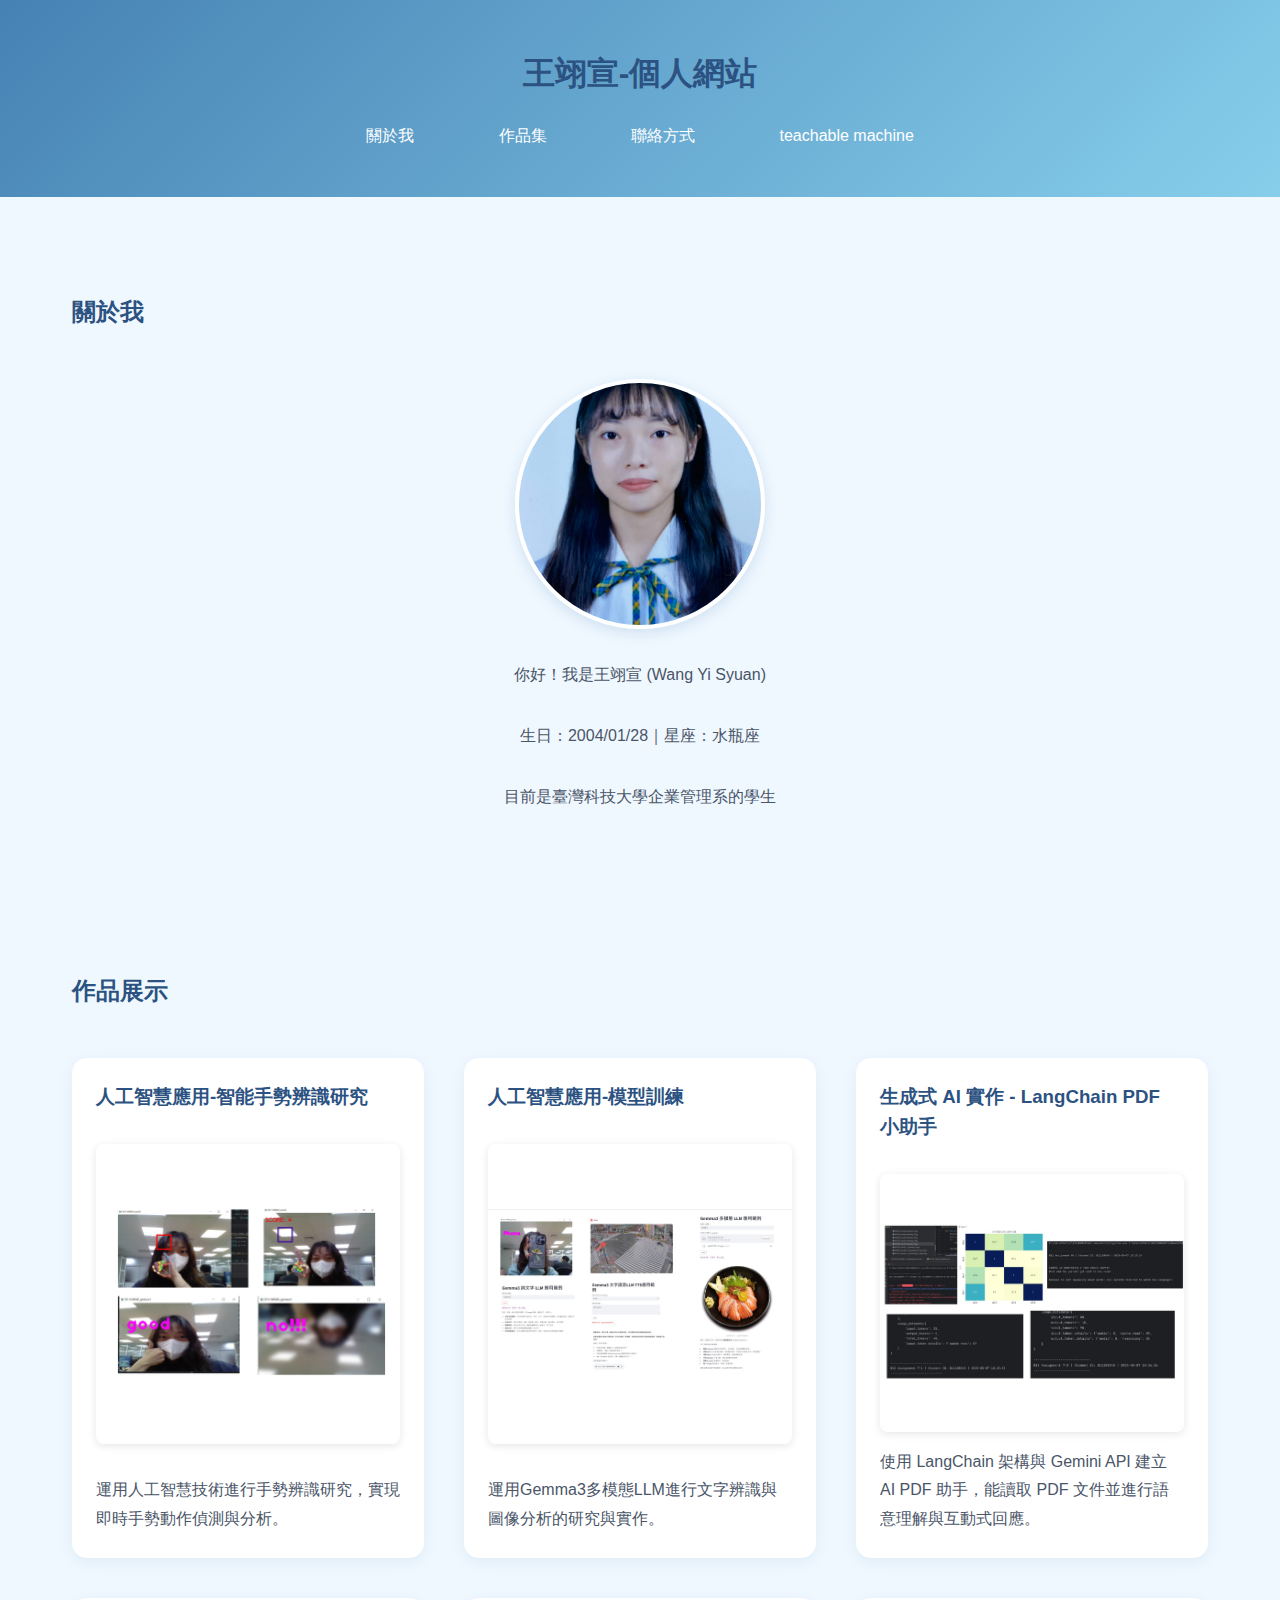
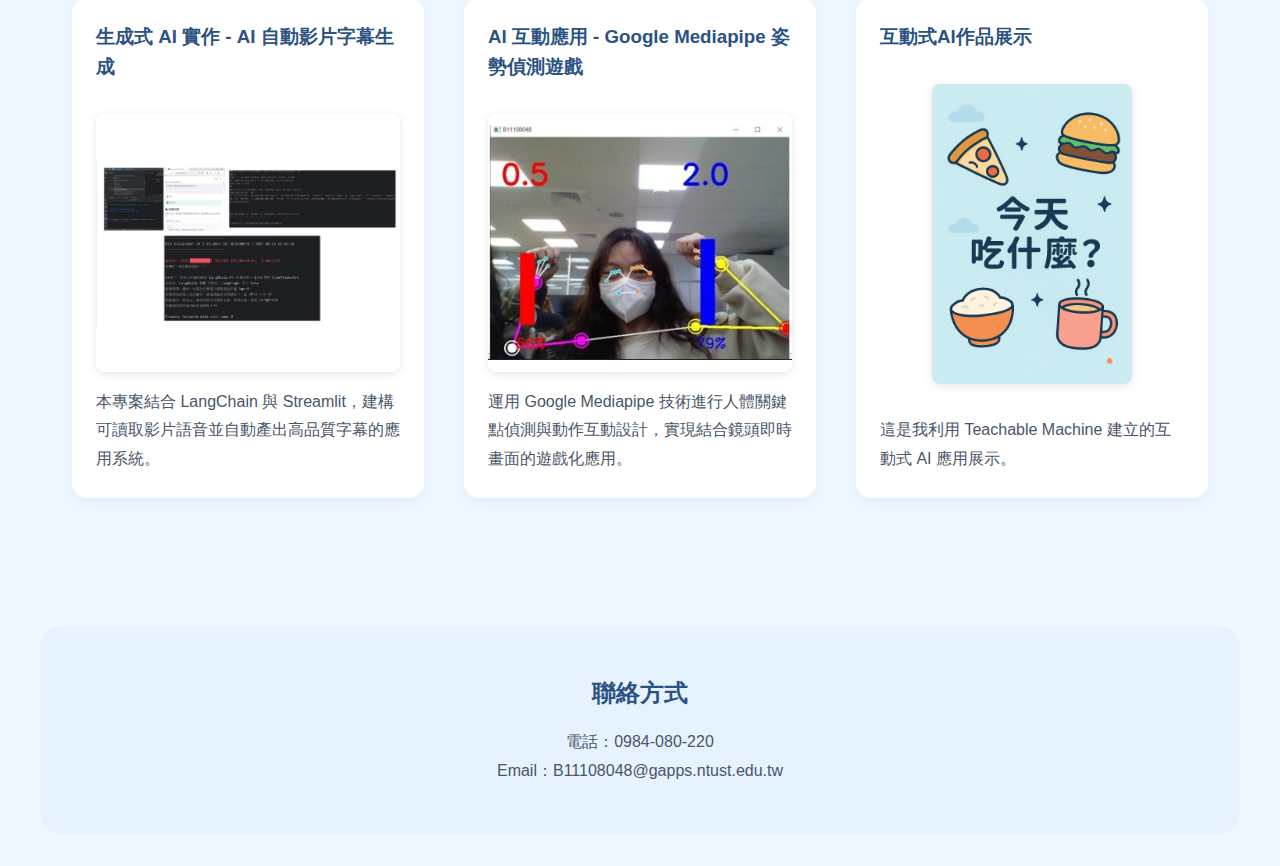
<file: index.html>
<!DOCTYPE html>
<html lang="zh-Hant">
<head>
  <meta charset="UTF-8" />
  <meta name="viewport" content="width=device-width, initial-scale=1.0"/>
  <title>王翊宣-個人網站</title>
  <link rel="stylesheet" href="style.css" />
</head>
<body>
  <header>
    <h1>王翊宣-個人網站</h1>
    <nav>
      <a href="#about">關於我</a>
      <a href="#projects">作品集</a>
      <a href="#contact">聯絡方式</a>
      <a href="model.html">teachable machine</a>
    </nav>
  </header>

  <section id="about">
    <h2>關於我</h2>
    <div class="about-content">
      <img src="attached_assets/a.jpeg" alt="Profile photo" class="profile-pic" />
      <p>你好！我是王翊宣 (Wang Yi Syuan)</p>
      <p>生日：2004/01/28｜星座：水瓶座</p>
      <p>目前是臺灣科技大學企業管理系的學生</p>
    </div>
  </section>

    <section id="projects">
      <h2>作品展示</h2>
      <div class="projects-grid">
        <div class="project-card">
          <h3>人工智慧應用-智能手勢辨識研究</h3>
          <div class="project-images">
            <img src="attached_assets/b.jpg" alt="手勢辨識示例" class="project-img" />
          </div>
          <p>運用人工智慧技術進行手勢辨識研究，實現即時手勢動作偵測與分析。</p>
        </div>
        <div class="project-card">
          <h3>人工智慧應用-模型訓練</h3>
          <div class="project-images">
            <img src="attached_assets/c.jpg" alt="模型訓練示例" class="project-img" />
          </div>
          <p>運用Gemma3多模態LLM進行文字辨識與圖像分析的研究與實作。</p>
        </div>
        
        <div class="project-card">
          <h3>生成式 AI 實作 - LangChain PDF 小助手</h3>
          <div class="project-images">
            <img src="attached_assets/e.jpg" alt="LangChain PDF 助手示意圖" class="project-img" />
          </div>
          <p>使用 LangChain 架構與 Gemini API 建立 AI PDF 助手，能讀取 PDF 文件並進行語意理解與互動式回應。</p>
        </div>

        <div class="project-card">
          <h3>生成式 AI 實作 - AI 自動影片字幕生成</h3>
          <div class="project-images">
            <img src="attached_assets/f.jpg" alt="影片字幕生成示意圖" class="project-img" />
          </div>
          <p>本專案結合 LangChain 與 Streamlit，建構可讀取影片語音並自動產出高品質字幕的應用系統。</p>
        </div>
        
        <div class="project-card">
          <h3>AI 互動應用 - Google Mediapipe 姿勢偵測遊戲</h3>
          <div class="project-images">
            <img src="attached_assets/g.jpg" alt="Mediapipe 偵測畫面示意圖" class="project-img" />
          </div>
          <p>運用 Google Mediapipe 技術進行人體關鍵點偵測與動作互動設計，實現結合鏡頭即時畫面的遊戲化應用。</p>
        </div>
        
        <div class="project-card">
          <h3>互動式AI作品展示</h3>
          <div class="project-images">
            <a href="https://one234-43fl.onrender.com" target="_blank">
              <img src="attached_assets/d.jpg" alt="AI應用展示圖" class="project-img" />
            </a>
          </div>
          <p>這是我利用 Teachable Machine 建立的互動式 AI 應用展示。</p>
        </div>
      </div>
    </section>

  <section id="contact">
    <h2>聯絡方式</h2>
    <p>電話：0984-080-220</p>
    <p>Email：B11108048@gapps.ntust.edu.tw</p>
  </section>

  <script src="script.js"></script>
</body>
</html>
</file>
<file: style.css>
* {
  margin: 0;
  padding: 0;
  box-sizing: border-box;
}
body {
  font-family: 'Segoe UI', Arial, sans-serif;
  line-height: 1.6;
  background-color: #f0f8ff;
  color: #333;
}
header {
  background: linear-gradient(135deg, #4682b4, #87ceeb);
  color: white;
  text-align: center;
  padding: 3rem 1rem;
  margin-bottom: 2rem;
}
nav {
  margin-top: 1.5rem;
}
nav a {
  color: white;
  text-decoration: none;
  margin: 0 1.5rem;
  padding: 0.5rem 1rem;
  border-radius: 20px;
  transition: background-color 0.3s;
}
nav a:hover {
  background-color: rgba(255, 255, 255, 0.2);
}
section {
  padding: 4rem 2rem;
  max-width: 1200px;
  margin: 0 auto;
}
.about-content {
  display: flex;
  flex-direction: column;
  align-items: center;
  text-align: center;
  gap: 2rem;
  max-width: 800px;
  margin: 0 auto;
  padding: 2rem;
}
.profile-pic {
  width: 250px;
  height: 250px;
  object-fit: cover;
  border-radius: 50%;
  border: 4px solid white;
  box-shadow: 0 4px 15px rgba(70, 130, 180, 0.2);
  transition: transform 0.3s;
}
.profile-pic:hover {
  transform: scale(1.05);
}
.projects-grid {
  display: grid;
  grid-template-columns: repeat(auto-fit, minmax(300px, 1fr));
  gap: 2.5rem;
  padding: 2rem 0;
}
.project-card {
  border: none;
  padding: 1.5rem;
  border-radius: 15px;
  background: white;
  box-shadow: 0 4px 15px rgba(70, 130, 180, 0.1);
  transition: transform 0.3s, box-shadow 0.3s;
  height: 500px;
  display: flex;
  flex-direction: column;
}
.project-card:hover {
  transform: translateY(-5px);
  box-shadow: 0 6px 20px rgba(70, 130, 180, 0.15);
}
.project-images {
  display: flex;
  flex-wrap: wrap;
  gap: 1rem;
  margin: 1rem 0;
  justify-content: center;
  flex: 1;
}
.project-img {
  max-width: 100%;
  height: auto;
  max-height: 300px;
  object-fit: contain;
  border-radius: 8px;
  box-shadow: 0 2px 8px rgba(0, 0, 0, 0.1);
}
#contact {
  background: #e6f3ff;
  text-align: center;
  border-radius: 20px;
  margin: 2rem auto;
  padding: 3rem;
}
h1, h2, h3 {
  margin-bottom: 1rem;
  color: #2c5282;
}
p {
  color: #4a5568;
  line-height: 1.8;
}
</file>
